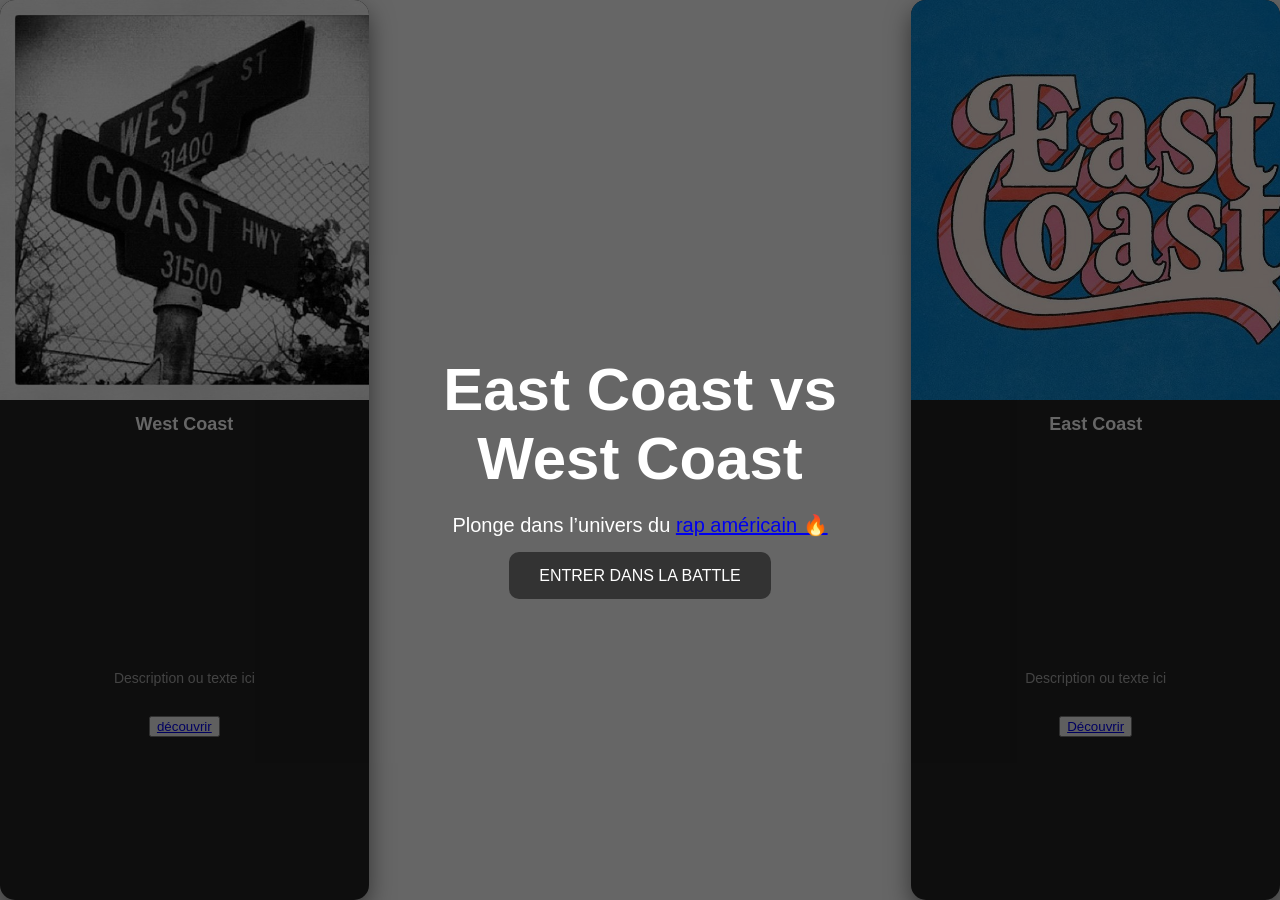
<file: index.html>
<!DOCTYPE html>
<html lang="fr">
<head>
  <meta charset="UTF-8">
  <title>East vs West</title>

  <!-- CSS intégré -->
  <style>
    /* GLOBAL */
    body {
      margin: 0;
      font-family: Arial, sans-serif;
      height: 100vh;
      display: flex;
      justify-content: center;
      align-items: center;
      background: url('https://www.canva.com/design/DAHGQoTzYYk/bogIy7gEcqde2rsdg1YdmA/view?embed') center/cover no-repeat;
      color: white;
      position: relative;
    }

    .video-container {
      position: relative;
      padding-bottom: 56.25%; /* ratio 16:9 */
      padding-top: 25px;
      height: 0;
    }

    .video-container iframe {
      position: absolute;
      top: 0;
      left: 0;
      width: 100%;
      height: 100%;
    }

    /* CARTES */
    .card {
      background: #222;
      border-radius: 15px;
      box-shadow: 0 10px 25px rgba(0,0,0,0.5);
      overflow: hidden;
      width: 500px;
      height: 900px;
      text-align: center;
      cursor: pointer;
      transition: transform 0.3s;
    }

    .card:hover {
      transform: scale(1.05);
    }

    .card img {
      height: 400px;
      object-fit: cover;
    }

    .card-content {
      padding: 10px;
    }

    .card-content h2 {
      margin: 0;
      font-size: 18px;
    }

    .card-content p {
      font-size: 14px;
      color: #aaa;
    }

    /* CARTE CENTRALE */
    .main-card {
      width: 400px;
      background: #333;
    }

    .main-card img {
      height: 250px;
    }

    .main-card button {
      margin-top: 10px;
      padding: 10px 15px;
      border: none;
      background: black;
      color: white;
      border-radius: 5px;
      cursor: pointer;
      transition: 0.3s;
    }

    .main-card button:hover {
      background: lime;
      color: black;
    }

    /* OVERLAY sombre pour contraste */
    .overlay {
      position: absolute;
      width: 100%;
      height: 100%;
      background: rgba(0,0,0,0.6);
      top: 0;
      left: 0;
      z-index: 1;
    }

    .home-container {
      position: relative;
      z-index: 2;
      text-align: center;
    }

    h1 {
      font-size: 60px;
      margin-bottom: 20px;
      animation: glow 2s infinite alternate;
    }

    @keyframes glow {
      from { text-shadow: 0 0 10px red; }
      to { text-shadow: 0 0 20px lime; }
    }

    p {
      font-size: 20px;
      margin-bottom: 30px;
    }

    .btn {
      padding: 15px 30px;
      background: #333;
      color: white;
      text-decoration: none;
      border-radius: 10px;
      transition: 0.3s;
    }

    .btn:hover {
      background: lime;
      transform: scale(1.05);
    }

    /* RESPONSIVE */
    @media (max-width: 600px) {
      h1 {
        font-size: 40px;
      }
      p {
        font-size: 16px;
      }
      .btn {
        padding: 12px 20px;
      }
    }
  </style>
</head>

<body>

  <div class="overlay"></div>

  
  <!-- Carte gauche (West Coast) -->
  <div class="card">
    <img src="media/west.jfif" alt="West">
    <div class="card-content">
      <h2>West Coast</h2>
      <div class="video-container">
  <iframe width="560" height="315" 
          src="https://www.youtube.com/embed/-7WRgLNNEO0" 
          title="YouTube video player" 
          frameborder="0" 
          allow="accelerometer; autoplay; clipboard-write; encrypted-media; gyroscope; picture-in-picture" 
          allowfullscreen>
  </iframe>
</div>
      <p>Description ou texte ici</p>
      <button> 
      <a href=https://www.canva.com/design/DAHGRFd7O0w/LHeL-TBd6iTYiST9lmaIfA/view?embed>
        découvrir 
      </a>
      </button>
    </div>
  </div>

  <div class="home-container">
    <h1>East Coast vs West Coast</h1>
    <p>Plonge dans l’univers du
       <a href=https://www.canva.com/design/DAHEvSX1VmU/fgSewWGHgb8Rw53tkpt_8g/view?embed>
         rap américain 🔥
       </a>
    </p>
    <a href="about.html" class="btn">ENTRER DANS LA BATTLE</a>
  </div>

    <!-- Carte droite (East Coast) -->
  <div class="card">
    <img src="media/east.jfif" alt="East">
    <div class="card-content">
      <h2>East Coast</h2>
      <div class="video-container">
  <iframe width="560" height="315" 
          src="https://www.youtube.com/embed/eDB-c-NFNJE" 
          title="YouTube video player" 
          frameborder="0" 
          allow="accelerometer; autoplay; clipboard-write; encrypted-media; gyroscope; picture-in-picture" 
          allowfullscreen>
  </iframe>
</div>
      <p>Description ou texte ici</p>
      <button> <a href=https://www.canva.com/design/DAHGQ0-KdcI/hRCXZEWDPlyg1RIC3xnMvQ/view?embed> 
      Découvrir 
      </a>
      </button>
    </div>
  </div>
  
</body>
</html>
</file>
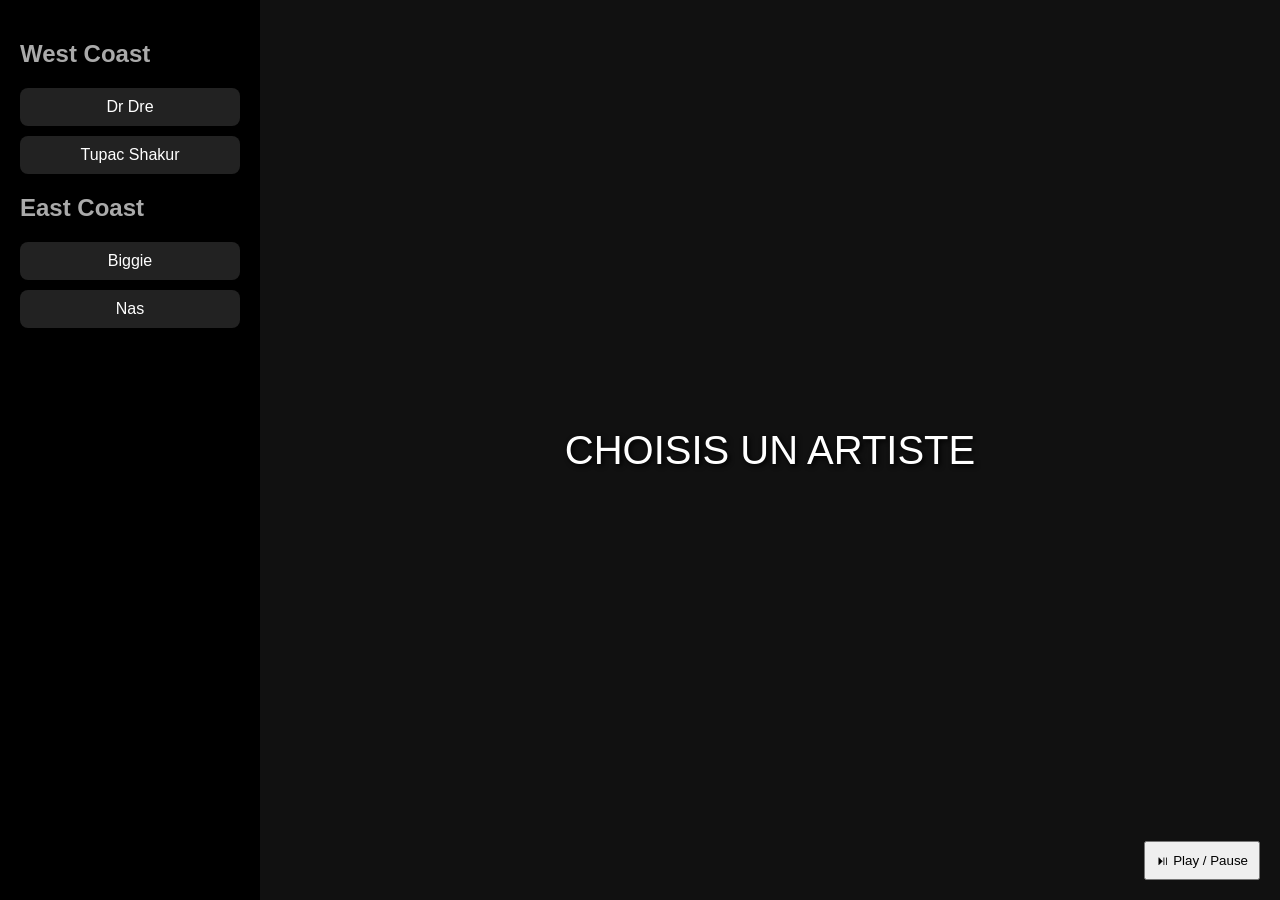
<file: about.html>
<!DOCTYPE html>
<html lang="fr">
<head>
  <meta charset="UTF-8">
  <title>Battle East vs West</title>

  <!-- CSS intégré -->
  <style>
    /* GLOBAL */
    body {
      margin: 0;
      font-family: Arial, sans-serif;
      display: flex;
      height: 100vh;
      background: #111;
      color: white;
      position: relative;
    }

    /* SIDEBAR */
    .sidebar {
      width: 220px;
      background: #000;
      padding: 20px;
    }

    .sidebar h2 {
      color: #aaa;
    }

    .artist-name {
      background: #222;
      padding: 10px;
      margin: 10px 0;
      text-align: center;
      cursor: pointer;
      border-radius: 8px;
      transition: 0.2s;
    }

    .artist-name:hover {
      background: #555;
      transform: scale(1.05);
    }

    /* CENTRE */
    .middle {
      flex: 1;
      display: flex;
      justify-content: center;
      align-items: center;
      font-size: 40px;
      position: relative;
      background-size: contain;
      background-repeat: no-repeat;
      background-position: center;
      text-shadow: 2px 2px 5px black;
      transition: 0.3s;
    }

    /* DESCRIPTION AU HOVER */
    .middle::after {
      content: attr(data-desc);
      position: absolute;
      bottom: 20px;
      background: rgba(0,0,0,0.8);
      padding: 8px;
      border-radius: 5px;
      opacity: 0;
      transition: 0.3s;
    }

    .middle:hover::after {
      opacity: 1;
    }

    /* CONTROLES AUDIO */
    .controls {
      position: absolute;
      bottom: 20px;
      right: 20px;
    }

    .controls button {
      padding: 10px;
      cursor: pointer;
    }

    /* RESPONSIVE */
    @media (max-width: 800px) {
      .sidebar {
        width: 150px;
      }
      .middle {
        font-size: 25px;
      }
    }
  </style>
</head>
<body>

  <!-- AUDIO -->
  <audio id="player"></audio>

  <!-- SIDEBAR -->
  <div class="sidebar">
    <h2>West Coast</h2>
    <div class="artist-name" onclick="changeArtist('Dr Dre','Andre Young, né en 1965, est un rappeur et producteur légendaire de la côte Ouest. Fondateur du groupe N.W.A, il a joué un rôle clé dans le développement du gangsta rap. Il a aussi lancé la carrière de plusieurs artistes comme Snoop Dogg et Eminem.','media/drdre.jfif','media/drdre.mp3')">Dr Dre</div>
    <div class="artist-name" onclick="changeArtist('Tupac Shakur','Tupac Amaru Shakur, né en 1971 à New York, est l’un des rappeurs les plus influents de l’histoire. Il devient célèbre avec des albums comme All Eyez on Me et se distingue par ses textes engagés sur les inégalités, la violence et la vie dans les quartiers difficiles. Figure majeure du West Coast rap, il est assassiné en 1996, ce qui renforce encore son statut de légende.','media/tupac.jfif','media/tupac.mp3')">Tupac Shakur</div>

    <h2>East Coast</h2>
    <div class="artist-name" onclick="changeArtist('Biggie','Christopher Wallace, né en 1972 à Brooklyn, est l’un des plus grands rappeurs de l’histoire. Son album Ready to Die (1994) le rend célèbre. Il est une figure centrale du East Coast rap. Il est assassiné en 1997, ce qui marque profondément le monde du hip-hop.','media/biggie.jfif','media/biggie.mp3')">Biggie</div>
    <div class="artist-name" onclick="changeArtist('Nas','Nasir Jones, né en 1973 à New York, est un rappeur majeur de la côte Est. Il devient célèbre en 1994 avec son album Illmatic, considéré comme un classique du hip-hop. Ses textes parlent souvent de la vie dans les quartiers difficiles, avec beaucoup de réalisme et de poésie.','media/nas.jfif','media/nas.mp3')">Nas</div>
  </div>

  <!-- CENTRE -->
  <div class="middle" id="middle-name" data-desc="Clique sur un artiste">
    CHOISIS UN ARTISTE
  </div>

  <!-- CONTROLES AUDIO -->
  <div class="controls">
    <button onclick="togglePlay()">⏯ Play / Pause</button>
  </div>

  <!-- JAVASCRIPT intégré -->
  <script>
    let currentAudio = document.getElementById("player");

    function changeArtist(name, desc, img, audio) {
      const middle = document.getElementById('middle-name');

      // TEXTE
      middle.innerText = name;

      // DESCRIPTION
      middle.setAttribute('data-desc', desc);

      // IMAGE DE FOND
      middle.style.backgroundImage = `url('${img}')`;

      // COULEUR
      if (desc.toLowerCase().includes('west')) {
        middle.style.color = "#00ff00";
      } else {
        middle.style.color = "#ff0000";
      }

      // JOUER AUDIO
      currentAudio.src = audio;
      currentAudio.play();

      // ANIMATION
      middle.style.transform = "scale(1.1)";
      setTimeout(() => { middle.style.transform = "scale(1)"; }, 200);
    }

    function togglePlay() {
      if (currentAudio.paused) {
        currentAudio.play();
      } else {
        currentAudio.pause();
      }
    }
  </script>
</body>
</html>
</file>
